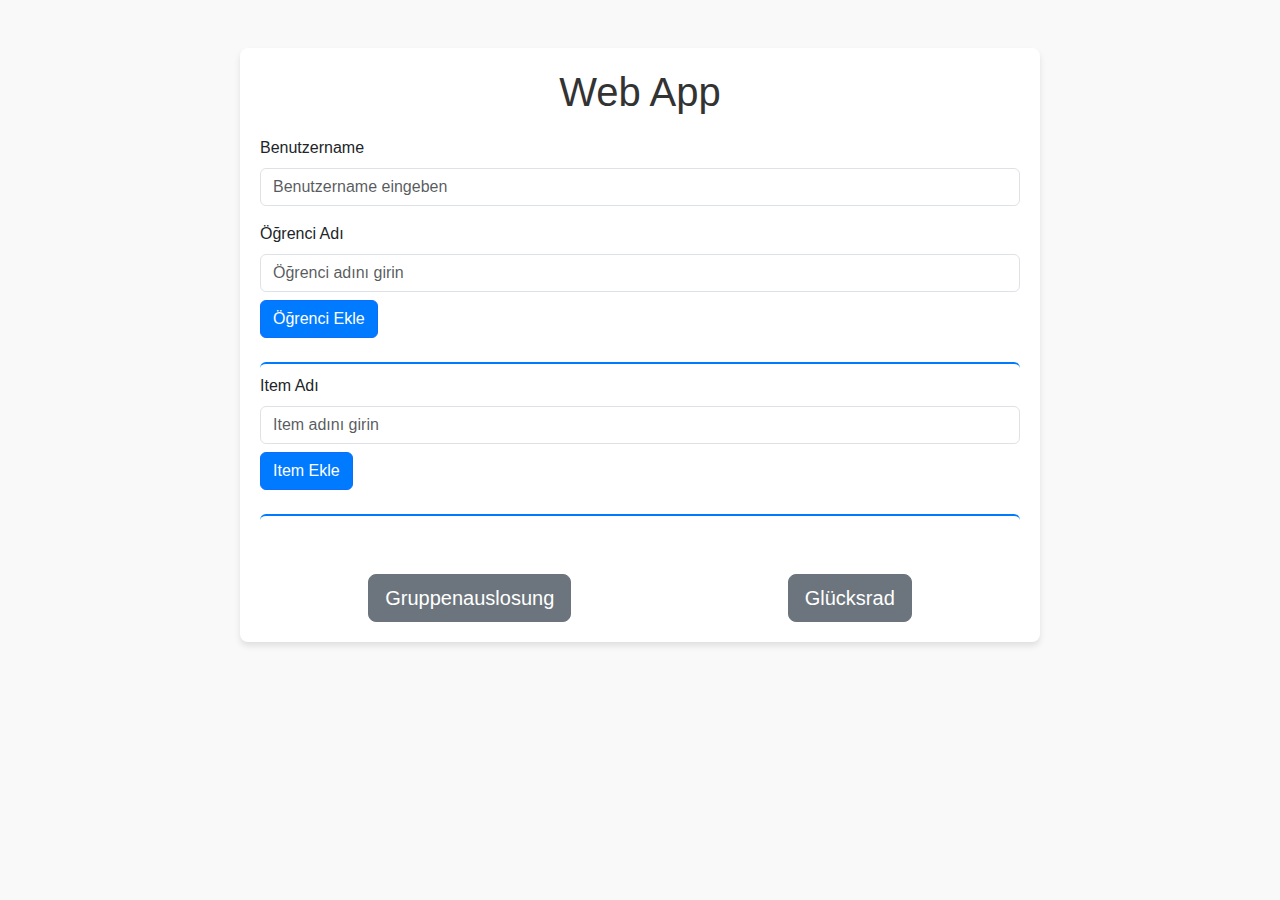
<file: index.html>
<!DOCTYPE html>
<html lang="de">
<head>
    <meta charset="UTF-8">
    <meta name="viewport" content="width=device-width, initial-scale=1.0">
    <title>Web-App</title>
    <link href="https://cdn.jsdelivr.net/npm/bootstrap@5.3.0-alpha1/dist/css/bootstrap.min.css" rel="stylesheet">
    <link rel="stylesheet" href="styles.css">
</head>
<body>
    <div class="container mt-5">
        <h1 class="text-center">Web App</h1>

        <!-- Kullanıcı adı giriş -->
        <div class="mb-3">
            <label for="username" class="form-label">Benutzername</label>
            <input type="text" class="form-control" id="username" placeholder="Benutzername eingeben">
        </div>

        <!-- Öğrenci ekleme -->
        <div class="mb-3">
            <label for="student-name" class="form-label">Öğrenci Adı</label>
            <input type="text" class="form-control" id="student-name" placeholder="Öğrenci adını girin">
            <button class="btn btn-primary mt-2" id="add-student">Öğrenci Ekle</button>
        </div>
        <ul id="student-list" class="list-group mt-4"></ul>

        <!-- Item ekleme -->
        <div class="mb-3">
            <label for="item-name" class="form-label">Item Adı</label>
            <input type="text" class="form-control" id="item-name" placeholder="Item adını girin">
            <button class="btn btn-primary mt-2" id="add-item">Item Ekle</button>
        </div>
        <ul id="item-list" class="list-group mt-4"></ul>

        <!-- Gruplama ve Glücksrad -->
        <div class="mt-5 d-flex justify-content-around">
            <a href="grouping.html" class="btn btn-secondary btn-lg">Gruppenauslosung</a>
            <a href="wheel.html" class="btn btn-secondary btn-lg">Glücksrad</a>
        </div>
    </div>

    <script src="script.js"></script>
</body>
</html>
</file>
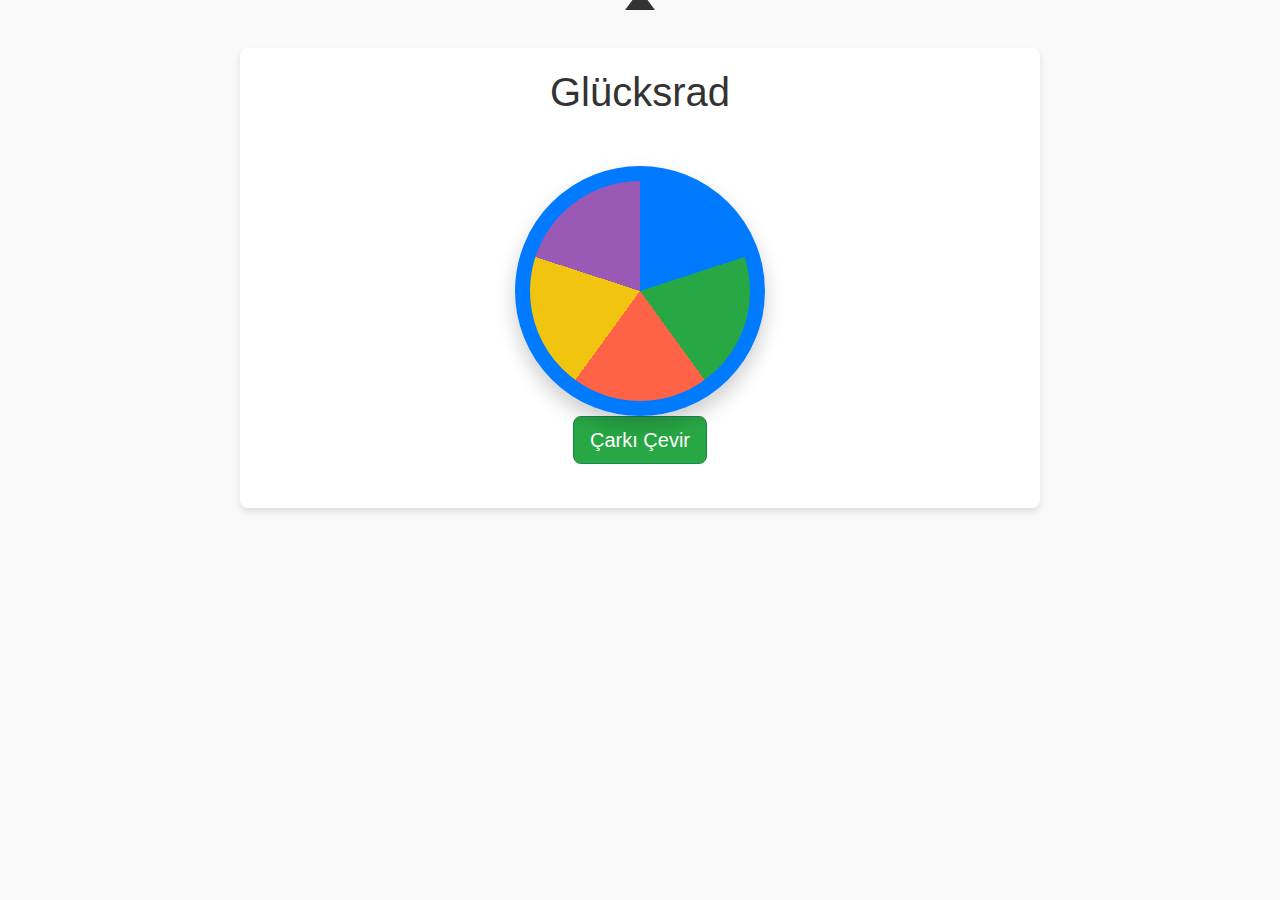
<file: gluecksrad.html>
<!DOCTYPE html>
<html lang="de">
<head>
    <meta charset="UTF-8">
    <meta name="viewport" content="width=device-width, initial-scale=1.0">
    <title>Glücksrad</title>
    <link href="https://cdn.jsdelivr.net/npm/bootstrap@5.3.0-alpha1/dist/css/bootstrap.min.css" rel="stylesheet" crossorigin="anonymous">
    <link rel="stylesheet" href="styles.css">
</head>
<body>
    <div class="container mt-5 text-center">
        <h1>Glücksrad</h1>
        <div class="wheel-container">
            <div class="wheel" id="wheel"></div>
            <button class="btn btn-success btn-lg" id="spin">Çarkı Çevir</button>
            <div id="wheel-result" class="mt-4"></div>
        </div>
    </div>

    <script src="gluecksrad.js"></script>
</body>
</html>
</file>
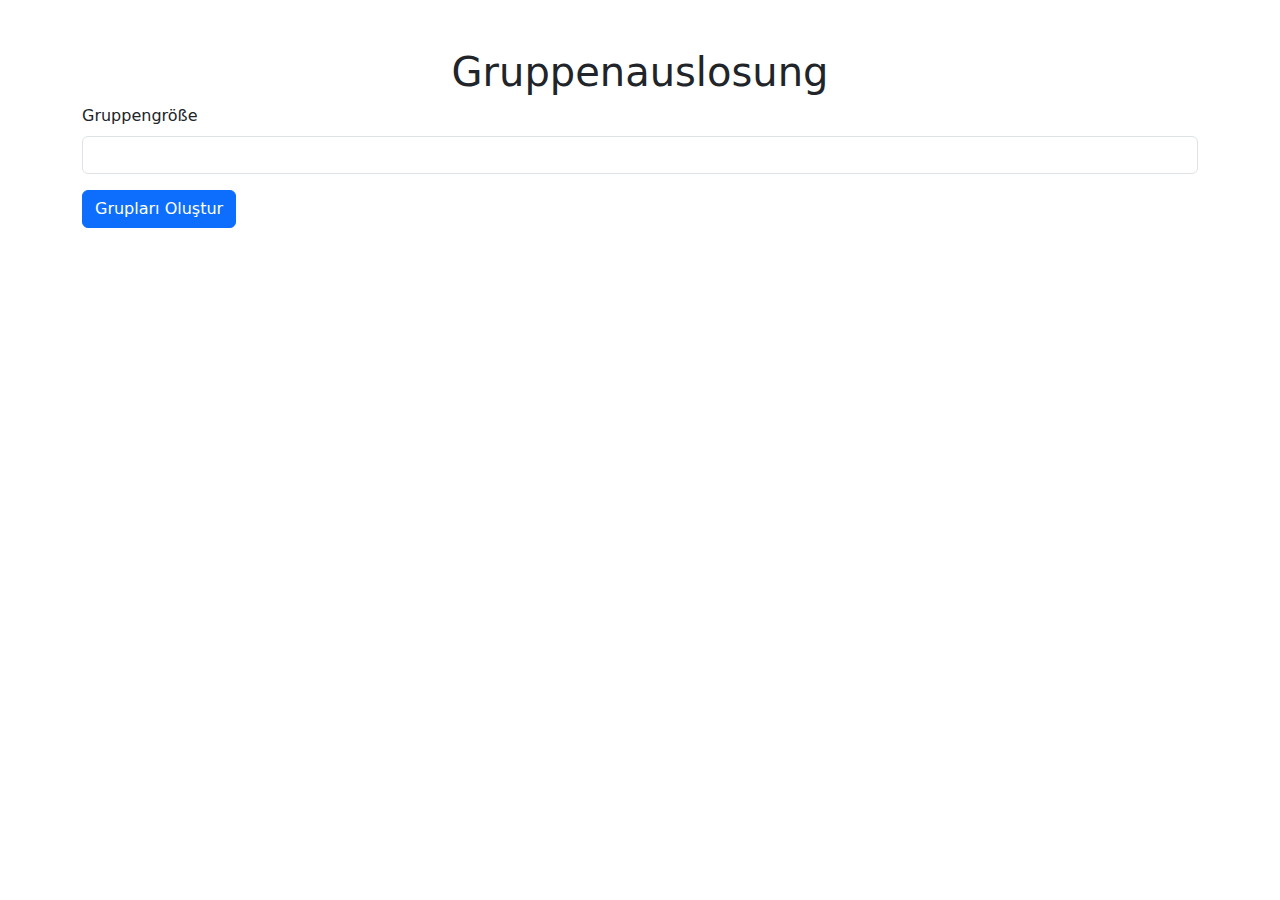
<file: grouping.html>
<!DOCTYPE html>
<html lang="de">
<head>
    <meta charset="UTF-8">
    <meta name="viewport" content="width=device-width, initial-scale=1.0">
    <title>Gruppenauslosung</title>
    <link href="https://cdn.jsdelivr.net/npm/bootstrap@5.3.0-alpha1/dist/css/bootstrap.min.css" rel="stylesheet">
</head>
<body>
    <div class="container mt-5">
        <h1 class="text-center">Gruppenauslosung</h1>

        <div class="mb-3">
            <label for="group-size" class="form-label">Gruppengröße</label>
            <input type="number" class="form-control" id="group-size">
        </div>

        <div class="mb-3">
            <button class="btn btn-primary" id="create-groups">Grupları Oluştur</button>
        </div>

        <div id="group-result" class="mt-4"></div>
    </div>

    <script src="grouping.js"></script>
</body>
</html>
</file>
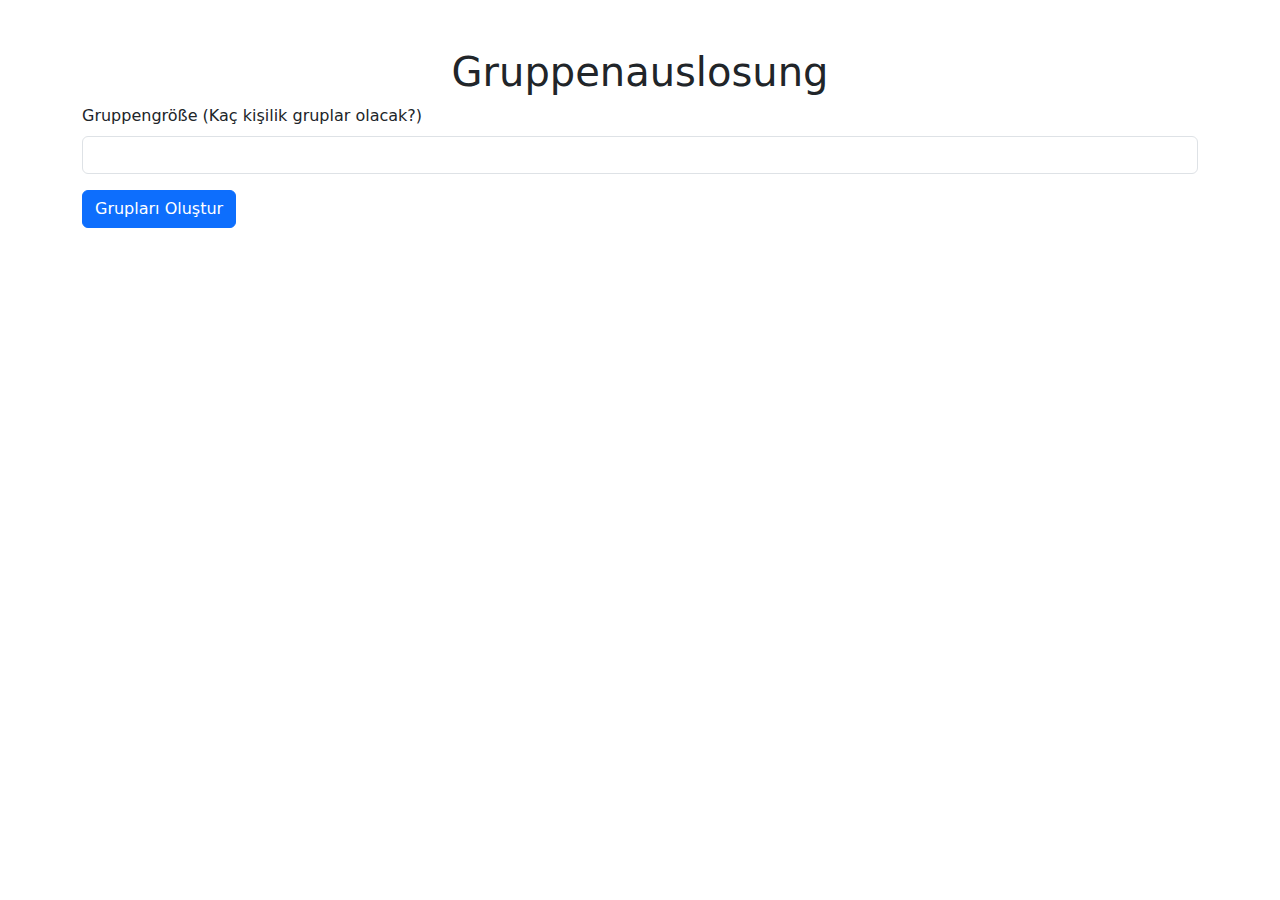
<file: gruppenauslosung.html>
<!DOCTYPE html>
<html lang="de">
<head>
    <meta charset="UTF-8">
    <meta name="viewport" content="width=device-width, initial-scale=1.0">
    <title>Gruppenauslosung</title>
    <link href="https://cdn.jsdelivr.net/npm/bootstrap@5.3.0-alpha1/dist/css/bootstrap.min.css" rel="stylesheet" crossorigin="anonymous">
</head>
<body>
    <div class="container mt-5">
        <h1 class="text-center">Gruppenauslosung</h1>

        <div class="mb-3">
            <label for="group-size" class="form-label">Gruppengröße (Kaç kişilik gruplar olacak?)</label>
            <input type="number" class="form-control" id="group-size">
        </div>

        <div class="mb-3">
            <button class="btn btn-primary" id="create-groups">Grupları Oluştur</button>
        </div>

        <div id="group-result" class="mt-4"></div>
    </div>

    <script src="grouping.js"></script>
</body>
</html>
</file>
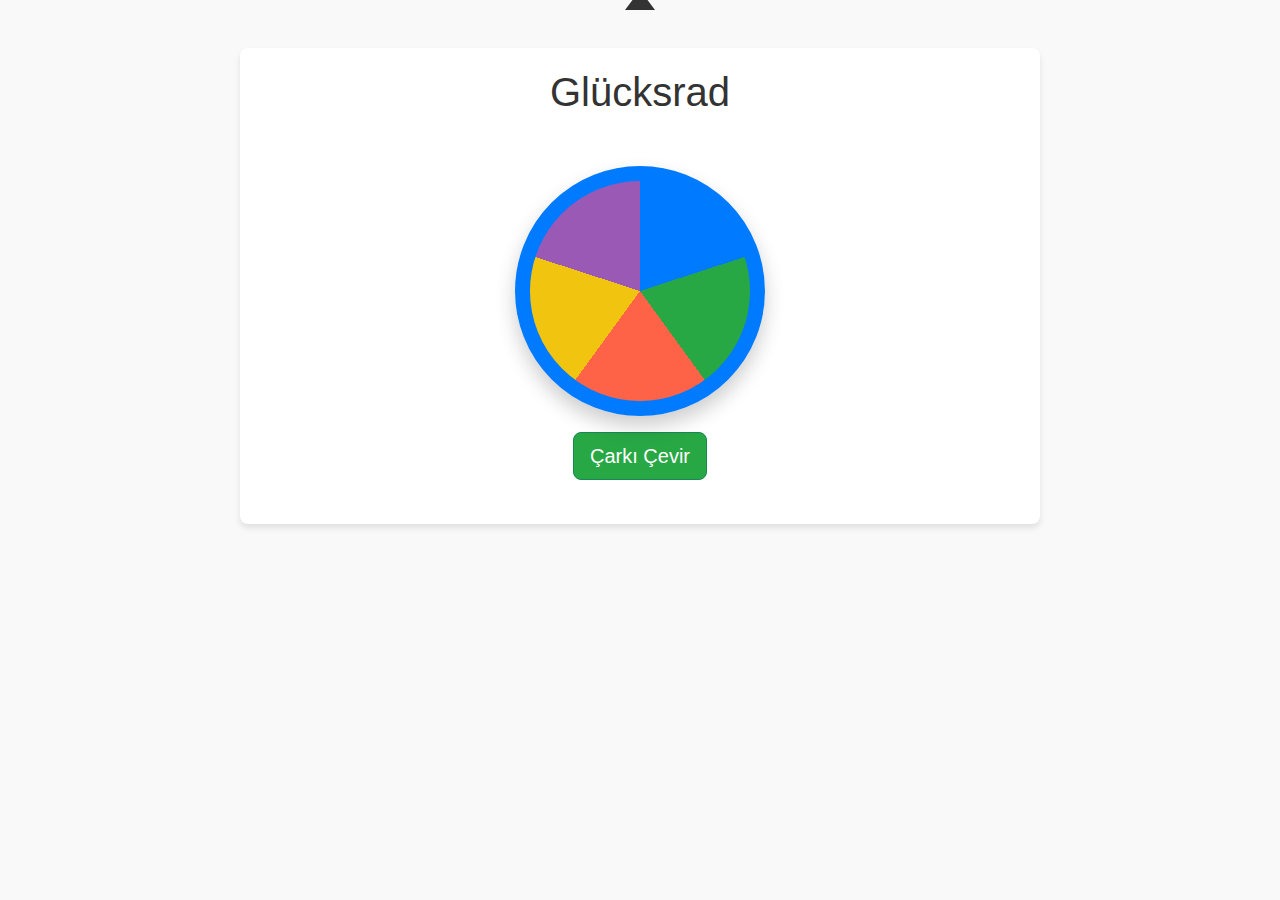
<file: wheel.html>
<!DOCTYPE html>
<html lang="de">
<head>
    <meta charset="UTF-8">
    <meta name="viewport" content="width=device-width, initial-scale=1.0">
    <title>Glücksrad</title>
    <link href="https://cdn.jsdelivr.net/npm/bootstrap@5.3.0-alpha1/dist/css/bootstrap.min.css" rel="stylesheet">
    <link rel="stylesheet" href="styles.css">
</head>
<body>
    <div class="container mt-5 text-center">
        <h1>Glücksrad</h1>
        <div class="wheel-container">
            <div class="wheel" id="wheel"></div>
            <button class="btn btn-success btn-lg mt-3" id="spin">Çarkı Çevir</button>
            <div id="wheel-result" class="mt-4"></div>
        </div>
    </div>

    <script src="wheel.js"></script>
</body>
</html>
</file>
<file: styles.css>
/* Genel Stil Ayarları */
body {
    font-family: 'Arial', sans-serif;
    background-color: #f9f9f9;
    margin: 0;
    padding: 0;
}

h1 {
    color: #333;
    margin-bottom: 20px;
    text-align: center;
}

.container {
    max-width: 800px;
    margin: 0 auto;
    padding: 20px;
    background: #fff;
    box-shadow: 0 4px 6px rgba(0, 0, 0, 0.1);
    border-radius: 8px;
    margin-top: 50px;
}

button {
    cursor: pointer;
}

/* Öğrenci ve Item Listesi */
#student-list, #item-list {
    border-top: 2px solid #007bff;
    margin-top: 20px;
    padding-top: 10px;
}

#student-list li, #item-list li {
    display: flex;
    justify-content: space-between;
    align-items: center;
    padding: 10px 15px;
    margin: 5px 0;
    border: 1px solid #ddd;
    border-radius: 5px;
    background-color: #fdfdfd;
    box-shadow: 0 2px 4px rgba(0, 0, 0, 0.1);
}

#student-list li button, #item-list li button {
    padding: 5px 10px;
    font-size: 0.9rem;
}

/* Buton Stilleri */
button {
    border: none;
    padding: 10px 20px;
    border-radius: 5px;
    transition: all 0.3s;
}

button:hover {
    opacity: 0.9;
}

.btn-primary {
    background-color: #007bff;
    color: white;
}

.btn-danger {
    background-color: #dc3545;
    color: white;
}

.btn-secondary {
    background-color: #6c757d;
    color: white;
}

.btn-success {
    background-color: #28a745;
    color: white;
}

/* Glücksrad */
.wheel-container {
    display: flex;
    flex-direction: column;
    align-items: center;
    margin-top: 50px;
}

.wheel {
    width: 250px;
    height: 250px;
    border: 15px solid #007bff;
    border-radius: 50%;
    background: conic-gradient(
        #007bff 0deg 72deg, 
        #28a745 72deg 144deg, 
        #ff6347 144deg 216deg, 
        #f1c40f 216deg 288deg, 
        #9b59b6 288deg 360deg
    );
    position: relative;
    transition: transform 3s ease-out;
    box-shadow: 0 10px 20px rgba(0, 0, 0, 0.2);
}

.wheel.spin {
    transform: rotate(1080deg);
}

#wheel-result {
    font-size: 1.5rem;
    font-weight: bold;
    color: #333;
    margin-top: 20px;
}

/* Ok Görseli (Wheel Pointer) */
.wheel-container::after {
    content: '';
    position: absolute;
    top: -10px;
    width: 0;
    height: 0;
    border-left: 15px solid transparent;
    border-right: 15px solid transparent;
    border-bottom: 20px solid #333;
}
</file>
